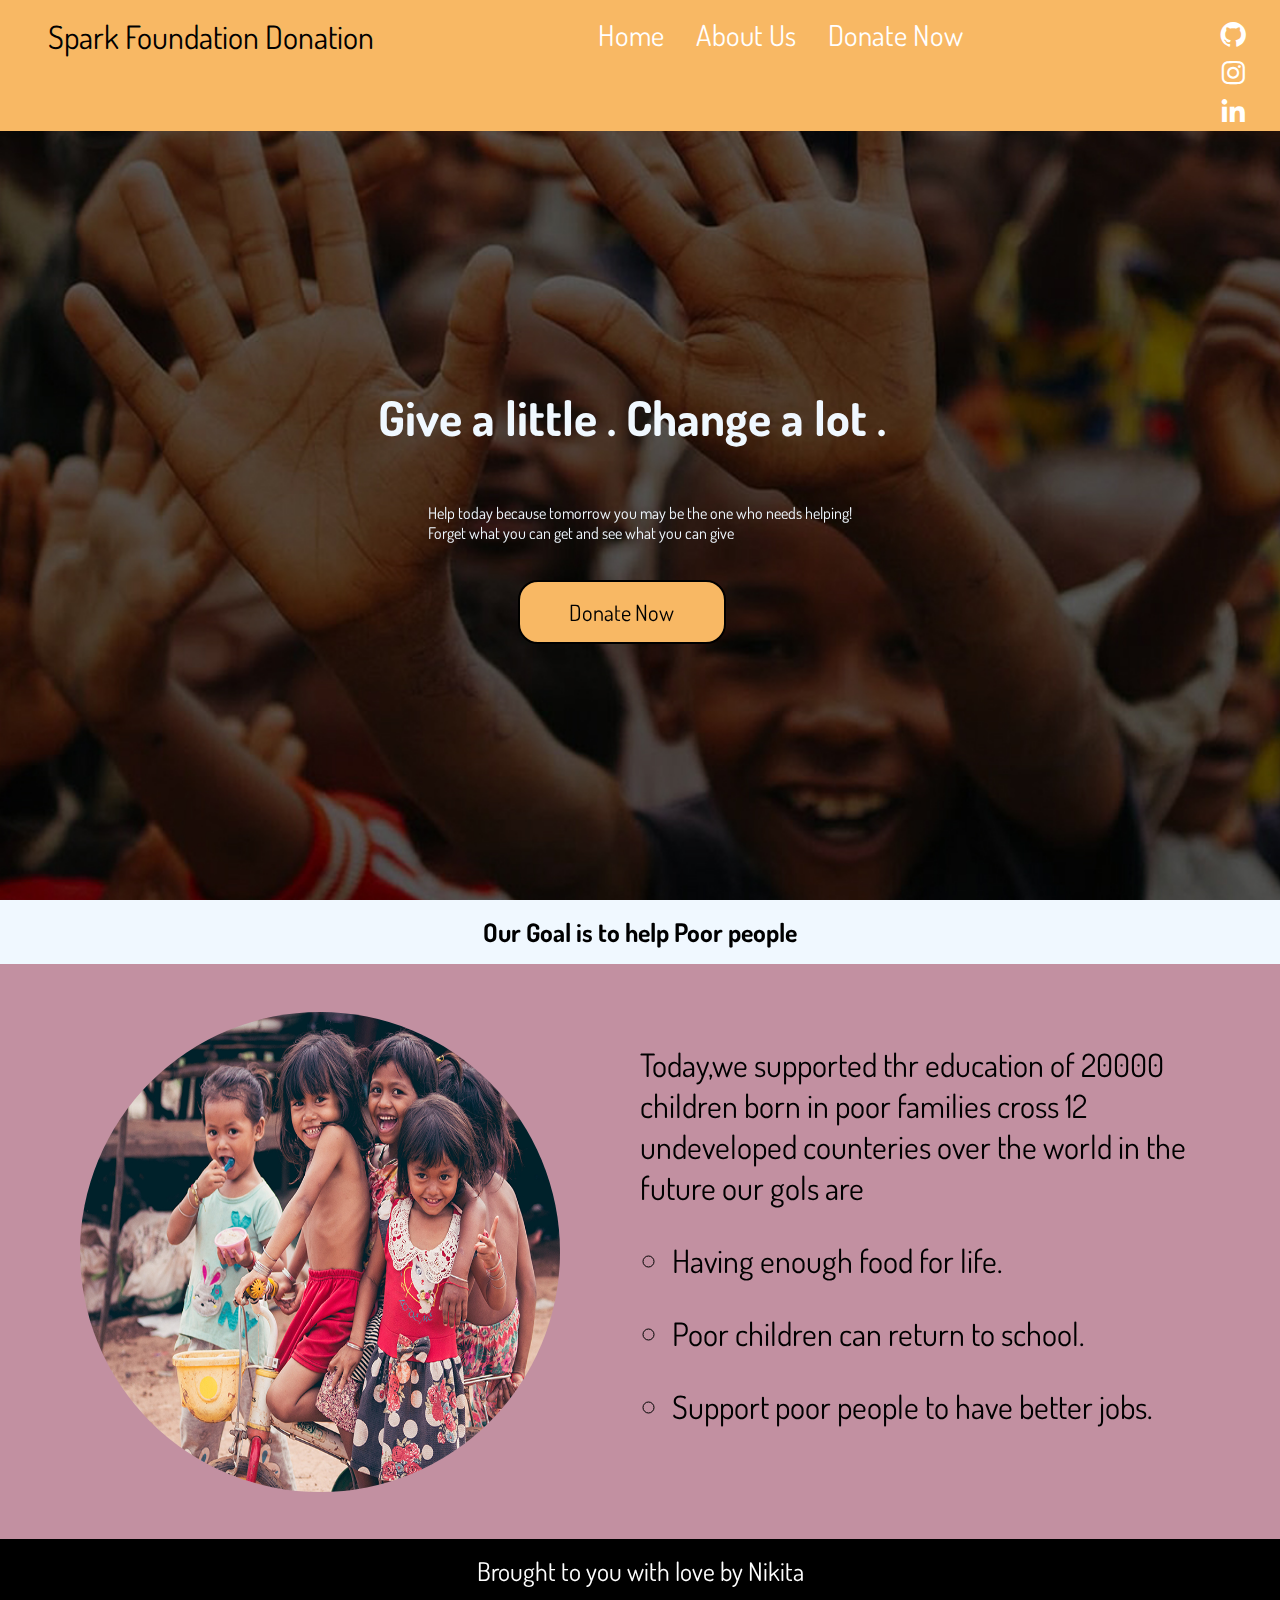
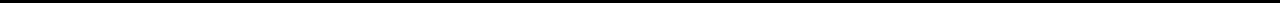
<file: index.html>
<!DOCTYPE html>
<html lang="en">

<head>
    <meta charset="UTF-8">
    <meta http-equiv="X-UA-Compatible" content="IE=edge">
    <meta name="viewport" content="width=device-width, initial-scale=1.0">
    <title>Payment Gateway Integration</title>
    <link rel="stylesheet" href="style.css">
    <link href="https://fonts.googleapis.com/css2?family=Reggae+One&display=swap" rel="stylesheet">
    <link href="https://fonts.googleapis.com/css2?family=Dosis:wght@500&display=swap" rel="stylesheet">
    <link href='https://unpkg.com/boxicons@2.0.7/css/boxicons.min.css' rel='stylesheet'>
</head>

<body>
                        <!-- navbar -->
    <nav id="navbar">
        <div class="nav-iteam" id="logo">
            <a href="index.html">Spark Foundation Donation</a>
       </div>
        <div class="nav-iteam" id="navmiddle">
            <ul>
                <li><a href="index.html">Home</a></li>
                <li><a href="about.html">About Us</a></li>
                <li><a href="donate.html">Donate Now</a></li>
            </ul>
       </div>
        <div class="nav-iteam" id="social-contact">
            <a href="https://github.com/nikitarunghe" class="icon "><i class="bx bxl-github"></i></a>
            <a href="https://www.instagram.com/" class="icon "><i class="bx bxl-instagram"></i></a>
           <a href="https://www.linkedin.com/in/nikita-runghe-564a33209/" class="icon"><i
                    class="bx bxl-linkedin"></i></a>
        </div>

    </nav>


                        <!-- contain -->
    <div class="tagline-cover">
        <section class="tagline">
            <h1>Give a little . Change a lot .</h1>
            <p>Help today because tomorrow you may be the one who needs helping!
             <br>Forget what you can get and see what you can give </p>
           <a href="donate.html"><button class="btn">Donate Now</button></a> 
        </section>
    </div>
    <h3>Our Goal is to help Poor people</h3>

    <div class="container">

        <div>
            <img src="img//child.jpg" alt="">
        </div>
        <div id="contain">

            <p>Today,we supported thr education of 20000 children born in poor families cross 12 undeveloped counteries
                over the world in the future our gols are</p>
            <ul type="circle">
                <li>Having enough food for life.</li>
                <li>Poor children can return to school.</li>
                <li>Support poor people to have better jobs.</li>
            </ul>
        </div>
    </div>

                              <!-- footer -->

    <footer>

        <p>Brought to you with love by Nikita</p>
    </footer>
</body>

</html>
</file>
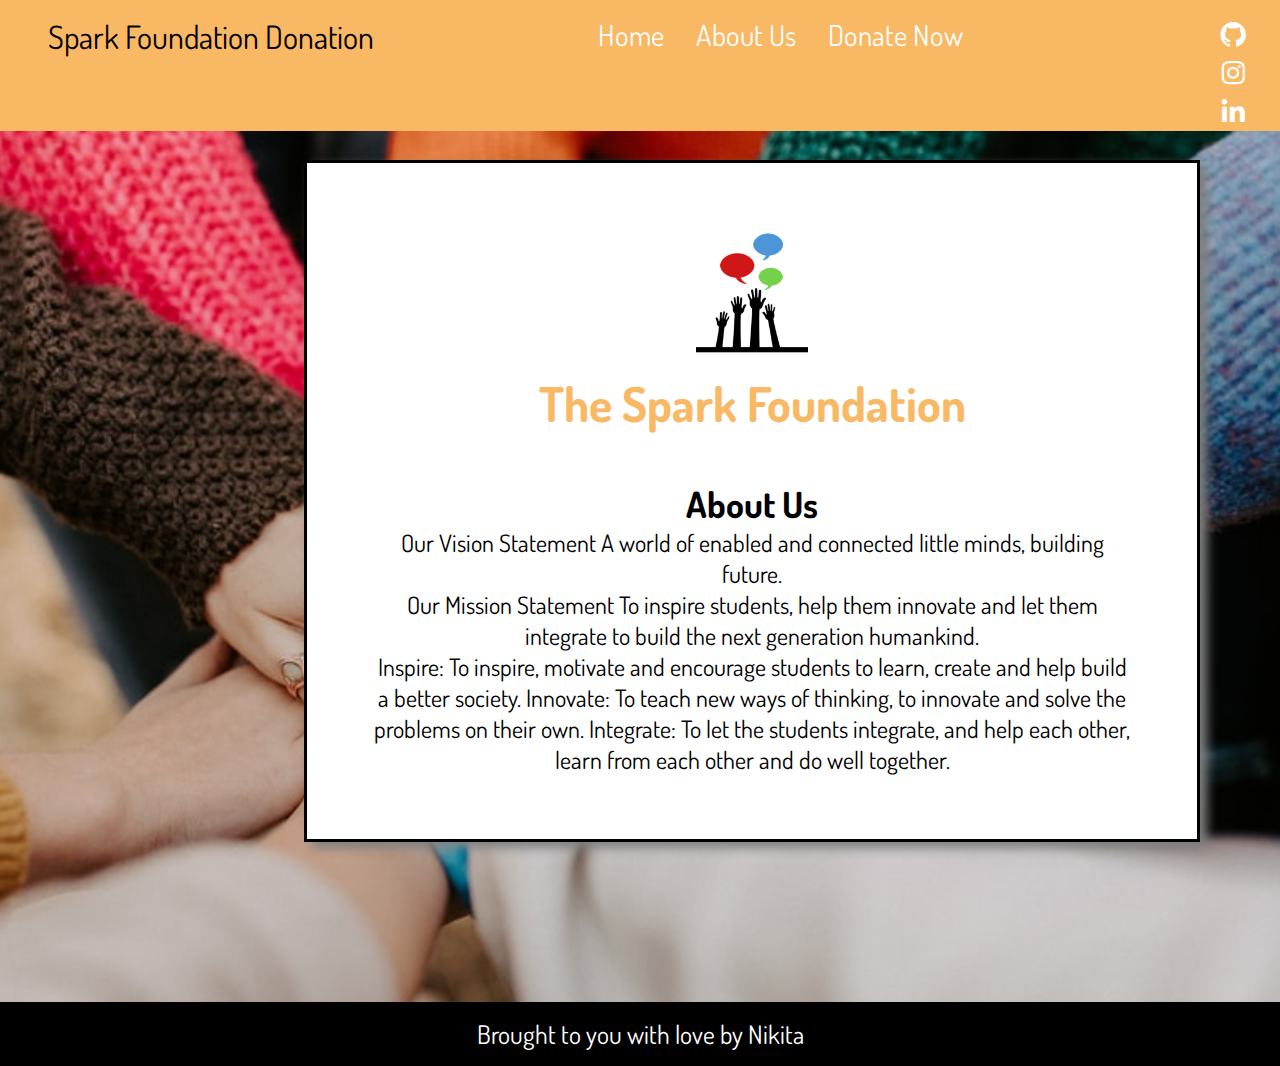
<file: about.html>
<!DOCTYPE html>
<html lang="en">

<head>
    <meta charset="UTF-8">
    <meta http-equiv="X-UA-Compatible" content="IE=edge">
    <meta name="viewport" content="width=device-width, initial-scale=1.0">
    <title>Payment Gateway Integration</title>
    <link rel="stylesheet" href="style.css">
    <link href="https://fonts.googleapis.com/css2?family=Reggae+One&display=swap" rel="stylesheet">
    <link href="https://fonts.googleapis.com/css2?family=Dosis:wght@500&display=swap" rel="stylesheet">
    <link href='https://unpkg.com/boxicons@2.0.7/css/boxicons.min.css' rel='stylesheet'>
</head>

<body id="about-cover">

    <nav id="navbar">
        <div class="nav-iteam" id="logo">
            <a href="index.html">Spark Foundation Donation</a>
        </div>
        <div class="nav-iteam" id="navmiddle">
            <ul>
                <li><a href="index.html">Home</a></li>
                <li><a href="about.html">About Us</a></li>
                <li><a href="donate.html">Donate Now</a></li>
            </ul>
        </div>
        <div class="nav-iteam" id="social-contact">
            <a href="https://github.com/nikitarunghe" class="icon "><i class="bx bxl-github"></i></a>
            <a href="https://www.instagram.com/" class="icon "><i class="bx bxl-instagram"></i></a>
            <a href="https://www.linkedin.com/in/nikita-runghe-564a33209/" class="icon"><i
                    class="bx bxl-linkedin"></i></a>
        </div>
    </nav>



    <section class="about-contain">
        <img id="about-img" src="img//sflogo.png" alt="Spark Foundation">
        <h1>The Spark Foundation</h1>
        <h2> About Us</h2>
        <p>Our Vision Statement
            A world of enabled and connected little minds, building future. <br>

            Our Mission Statement
            To inspire students, help them innovate and let them integrate to build the next generation humankind.
            <br>

            Inspire: To inspire, motivate and encourage students to learn, create and help build a better society.
            Innovate: To teach new ways of thinking, to innovate and solve the problems on their own.
            Integrate: To let the students integrate, and help each other, learn from each other and do well
            together.
        </p>
    </section>

    
    <footer>
        <p>Brought to you with love by Nikita</p>
    </footer>
    </head>


</body>
</file>
<file: style.css>
*{
    margin: 0%;
    padding: 0%;
    box-sizing: border-box;
    font-family: 'Dosis', sans-serif;
}

.tagline-cover::before{
    content: "";
    background: url("img//backgroundimg.jpg") no-repeat center center/cover; 
    height: 100vh; 
    width: 100%;
    z-index: -2;
    position: fixed; 
}


/* NAVBAR  */ 
#navbar{
    display: flex;  
    flex-wrap: wrap;
    position: fixed; 
    top:0; 
    background-color:#f8b864;
    width: 100%;
    margin-top: 0%;
}  

#navbar #logo a{
    text-decoration: none;
    font-size: 2rem;
    color: black;
    margin: 2rem;
} div#logo {
    padding: 1rem;
} 

 /* NAVBAR UL AND ITEAM */
 #navmiddle{
    margin-left: 10rem;
} 
#navmiddle ul{    
    display: flex;
} 

#navbar li {
    margin: 1rem;
    list-style: none;
}
div#logo {
    padding: 1rem;
}
 #navmiddle a{
   color:white;
   text-decoration: none;
   font-size: 1.8rem; 
 } 
 #navmiddle a:hover{
   color: black;
    text-decoration: underline;
 } 
  #social-contact {
    margin-top: -3.5rem;
    margin-left: 75rem;
} 
.icon{
    margin:1rem;
    padding:0.1rem;
    color:white;
    padding: -6.9rem;
    font-size: 1.9rem;
    
}

 /* tagline */
 .tagline{
   display: flex;
   flex-direction: column;
    flex-wrap: wrap;
    align-items: center;
    justify-content: center;
    
    color: aliceblue;
    height: 100vh;
    animation: pop 1.5s ease  1 ;
    padding-top: 7rem;
    

} 
 @keyframes pop{
    0%{
        padding-top: 0rem;
    }
    100%{
        padding-top: 7rem;
    }
} 


.tagline h1{
    font-size: 3rem;
    margin: 2rem;
    
    padding: 1.5rem;
    font-weight: bold;
    margin-left: 1rem;

}
.btn{

    border: 2px solid black;
    background-color: #f8b864;
    border-radius: 20px;
    margin: 2.3rem;
    margin-left: 0%;
    padding: 1rem;
    width: 13rem;
    font-size: 1.4rem;
 } 
 .btn:hover{
     background-color: black; 
     color:white ; 
     border: 2px solid #f8b864; 
     cursor: pointer;
 }  

 /* container section */  
 
 h3{
    padding: 1rem;
    background-color: aliceblue;
    font-family: 'Dosis', sans-serif;
    text-align: center;
    font-size: 1.6rem;
    
}
.container{
    display: flex;
    flex-direction: row;
    background-color: rgb(194, 144, 161);
    width: 100%;   
}
.container img{   
    height: 30rem;
    width: 30rem;
    margin-left: 5rem;
    margin-top: 3rem;
    border-radius: 75rem;   
}
div#contain {
    font-size: 2rem;
    padding: 2rem;
    margin: 3rem;
}
div #contain li{
    margin: 2rem;
}

/* footer */

footer{
    padding: 1rem;
    background-color: black;
    color: white;
    text-align: center;
    font-size: 1.6rem;
    width: 100%;
    
}

 /* about */
 #about-cover {
    background: url("img//aboutcoverimg.jpg") no-repeat center center/cover;
}
 .about-contain{ 
    margin: 19rem;
    margin-top: 10rem;
    margin-bottom: 10rem;
    padding: 4rem;
    border: 0.2rem solid black;
    background-color: white;
    box-shadow: 7px 6px 10px grey;
    font-size: 1.5rem;
    width: 56rem;
    text-align: center;
}
.about-contain h1{ 

    margin: 3rem;
    margin-top: 0rem;
    color: #f8b864;
}
#about-img{
        display: inline-block;
        width: 7rem;
        margin:auto;
        margin-bottom: 0rem;
        
}
/* donate */ 
#donate-cover{
    background: url("img//donatecover.jpg") no-repeat center center /cover;
    
    width:100%;
    
}
.donate-tagline{
    padding: 12rem;
    padding-bottom: 15rem;
    text-align: center;
    color: aliceblue;
}
.donate-tagline h4{
    margin: 3rem;
    font-size: 3rem;
}


 @media screen and (max-width: 500px) {  
    #navbar{
        justify-content: center;
        align-items: center;
    }
    #navmiddle{
        margin-left: 0rem;
    } 
    div#logo {
        display: inline-block;
        margin: auto;
        padding: 0rem;
    }
    #navbar #logo a{
        
        margin: auto;}
    .container{
        flex-direction: column;
    }
    .tagline{ 

        padding-top: 5rem;
        text-align: center;
    }
    .btn{
        margin: 2.3rem;
    }
   .container img{
        height: 15rem;
        width: 15rem;
   }
   .about-contain{
       width: fit-content;
       margin: auto;
   }
   #social-contact {
    margin-top: 0rem;
    margin-left: 0rem;
   } 
   #about-img{
    margin-top: 10rem;
   }
   .donate-tagline{
       padding: 0rem;
       padding-top:19rem;
       padding-bottom: 7rem;
   }
   }
</file>
